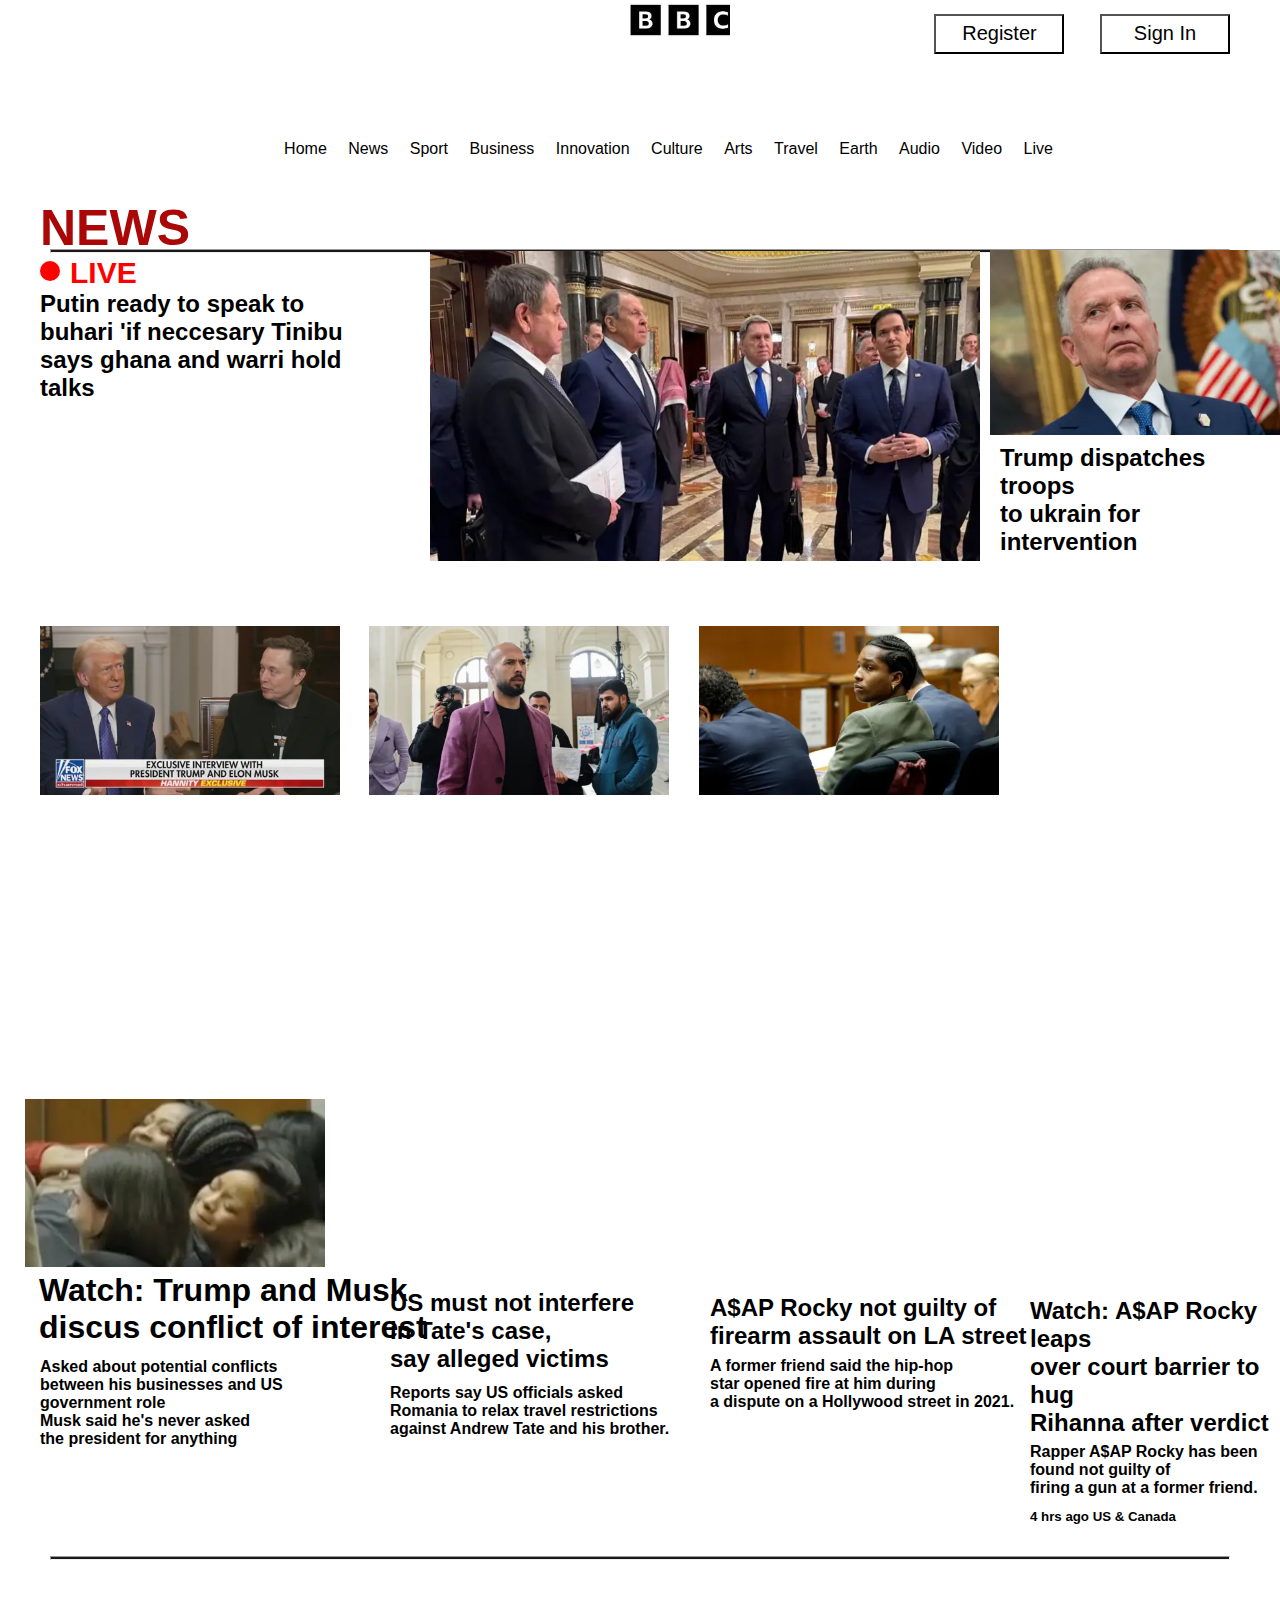
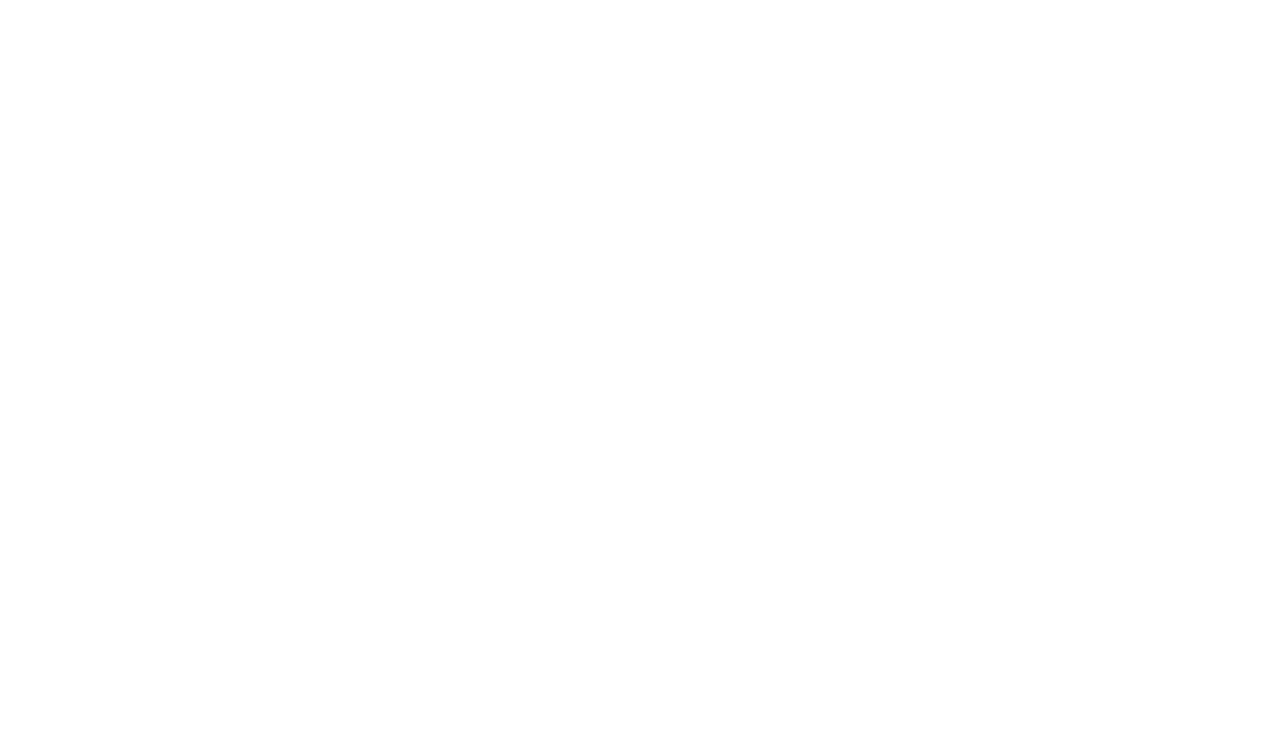
<file: index.html>
<!DOCTYPE html>
<html lang="en">
<head><link rel="stylesheet" href="bbc.css">
    <meta charset="UTF-8">
    <meta name="viewport" content="width=device-width, initial-scale=1.0"> 
    <title>Home-BBC News</title>
</head>
<body>
        <img src="bbc-logo.jpeg" class="logo">
        <button class="reg-btn" ><a href="register.html">Register</a></button>
        <button class="sign-btn"><a href="sign in.html">Sign In</a></button>
        <nav>
            <ul>
                <li><a href="Home">Home</a></li>
                <li><a href="News">News</a></li>
                <li><a href="Sport">Sport</a></li>
                <li><a href="Business">Business</a></li>
                <li><a href="Innovation">Innovation</a></li> 
                <li><a href="Culture">Culture</a></li>
                <li><a href="Arts">Arts</a></li>
                <li><a href="Travel">Travel</a></li>
                <li><a href="Earth">Earth</a></li>
                <li><a href="Audio">Audio</a></li>
                <li><a href="Video">Video</a></li>
                <li><a href="Live">Live</a></li>  
            </ul>
        </nav>
        <section>
            <h2 class="sub-heading">NEWS</h2>
            <hr class="first-hr">
            <div class="live-circle"></div>
            <h3 class="livee">LIVE</h3>
            <a href="#"><h2 class="sec-sub-heading">Putin ready to speak to <br>buhari 'if neccesary Tinibu <br> says ghana and warri hold <br> talks</h2></a> 
            <a href="#"><img src="putin.webp" class="putin-image"></a>
            <a href="#"><img src="dealmaker.webp" class="dealmaker"></a>
            <a href="#"><h2 class="third-sub-heading">Trump dispatches troops <br>to ukrain for intervention </h2></a>
            <img src="trump and musk.webp" class="trumpmusk">
            <img src="us and Tate case.webp" class="ustatecase">
            <img src="rocky.webp" class="rocky">
            <img src="rihanna.webp" class="rihanna">
            <a href="#"><h1 class="fourth-sub-heading">Watch: Trump and Musk <br> discus conflict of interest</h1></a> 
            <a href="#"><h4 class="fifth-sub-heading">Asked about potential conflicts <br> between his businesses and US <br> government role <br> Musk said he's never asked <br> the president for anything</h4></a>
            <a href="#"><h2 class="i-sub-heading">US must not interfere <br> in Tate's case, <br> say alleged victims</h2></a>
            <a href="#"><h4 class="ii-sub-heading">Reports say US officials asked <br>Romania to relax travel restrictions <br> against Andrew Tate and his brother.</h4></a>
            <a href="#"><h2 class="e-sub-heading">A$AP Rocky not guilty of <br>firearm assault on LA street</h2></a>
            <a href="#"><h4 class="f-sub-heading">A former friend said the hip-hop <br> star opened fire at him during <br> a dispute on a Hollywood street in 2021.</h4></a>
            <a href="#"><h2 class="a-sub-heading">Watch: A$AP Rocky leaps <br> over court barrier to hug <br>Rihanna after verdict</h2></a>
            <a href="#"><h4 class="b-sub-heading">Rapper A$AP Rocky has been <br> found not guilty of <br>firing a gun at a former friend.</h4></a>
            <a href="#"><h5 class="n-sub-heading">4 hrs ago US & Canada</h5></a>
        </section>
        <hr style="margin-top: -800px;height: 2px;
        background-color: rgb(26, 24, 24);
        width: 92%;">

</body>
</html>
</file>
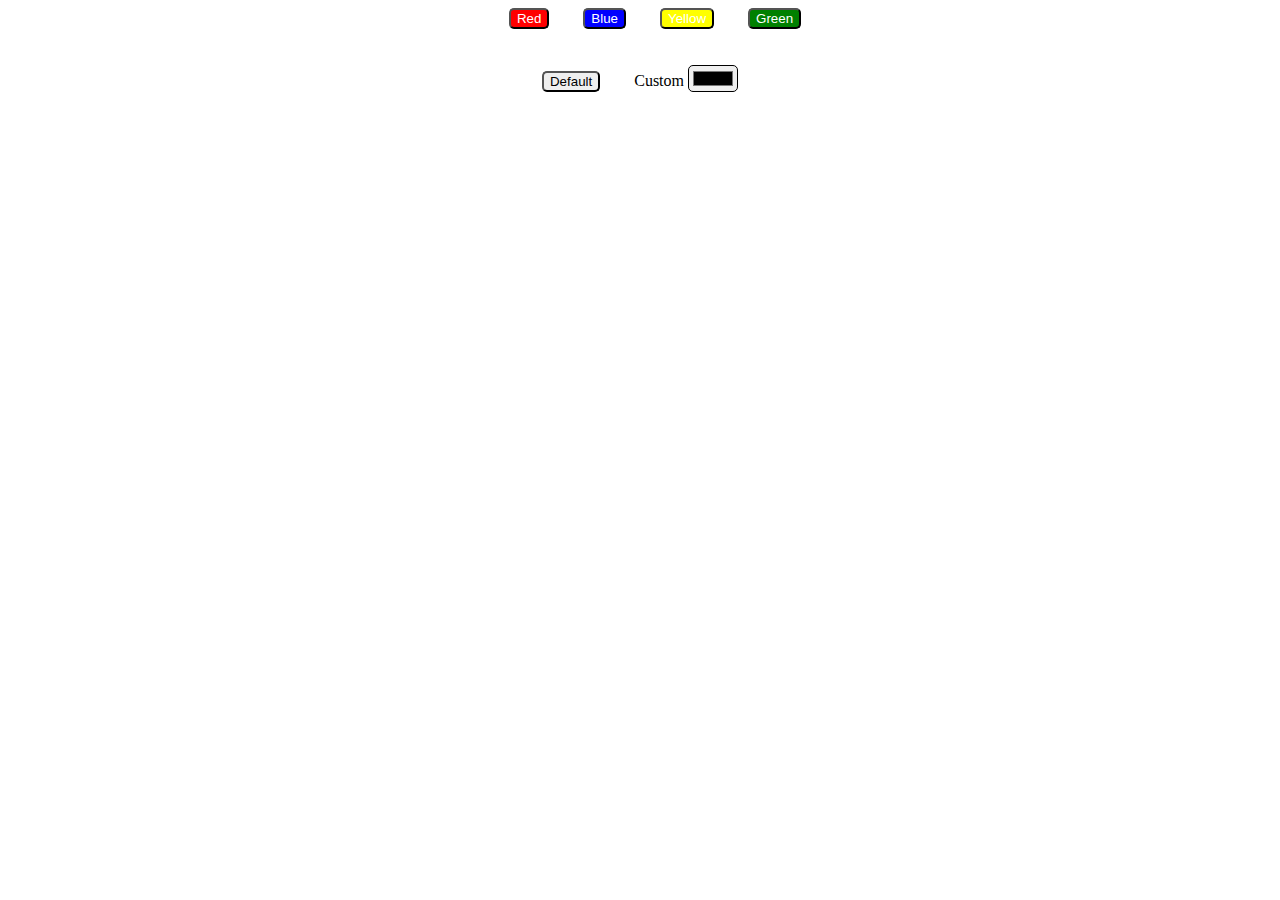
<file: luchiesbg-changer.html>
<!DOCTYPE html>
<html lang="en">
<head>
    <meta charset="UTF-8">
    <meta name="viewport" content="width=device-width, initial-scale=1.0">
    <title>luchies Background changer</title>
</head>
<body>
    <div style="text-align: center; ">

        <button onclick="changeBackgroundColor('red')" style="margin-left: 30px; background-color: red; color: white; border-radius: 5px;">Red</button>
        <button onclick="changeBackgroundColor('blue')" style="margin-left: 30px; background-color: blue; color: white; border-radius: 5px;">Blue</button>
        <button onclick="changeBackgroundColor('yellow')" style="margin-left: 30px; background-color: yellow; color: white; border-radius: 5px;">Yellow</button>
        <button onclick="changeBackgroundColor('green')" style="margin-left: 30px; background-color: green; color: white; border-radius: 5px;">Green</button>
        <br>
        <br>
        <br>
        <button onclick="changeBackgroundColor('white')" style="margin-right: 30px; border-radius: 5px;">Default</button>
        <label for="colorPicker">Custom</label>
        <input type="color" id="colorPicker" name="colorPicker" onchange="changeBackgroundColor(this.value)" style="border-radius: 5px;">


    </div>








    <script>
        function changeBackgroundColor(color){
            document.body.style.background = color;
        }
    </script>


</body>
</html>
</file>
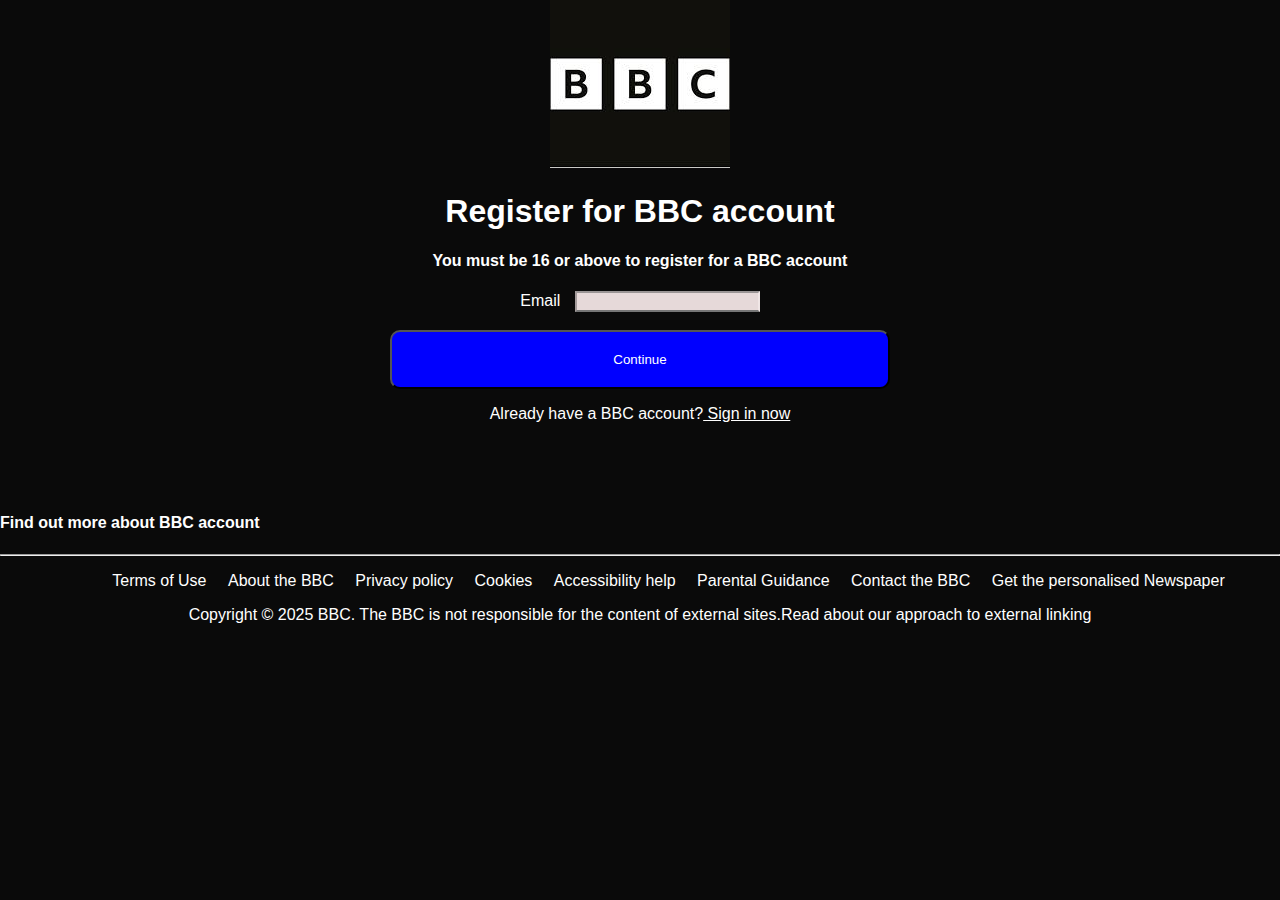
<file: register.html>
<!DOCTYPE html>
<html lang="en">
<head>
    <meta charset="UTF-8">
    <meta name="viewport" content="width=device-width, initial-scale=1.0">
    <title>Register</title>
    <link rel="stylesheet" href="bbc.css">
</head>
<body style="background-color: rgb(10, 10, 10);">

    <div style="text-align: center;">
        <img src="bbc-logo2.jpeg" alt="">
        <h1 style="color: white;">Register for BBC account</h1>
        <h4 style="color: white;">You must be 16 or above to register for a BBC account</h4>
        <label for="Email" style="color: white; margin-right: 10px;">Email</label>
        <input type="email" style=" border-top-color: rgb(238, 231, 231);border-right-color: rgb(240, 230, 230); border-left-color: rgb(248, 234, 234); background-color: rgb(230, 217, 217);"><br><br>
    
        <button style="background-color: blue; color: white; width: 500px; padding: 20px 20px 20px 20px; border-radius: 10px;">Continue</button>
        <p style="color: white;">Already have a BBC account?<a style="color: white; text-decoration: underline;" href="#"> Sign in now</a> </p>
    </div>
    <br>
    <br>
    <br>
    <h4 style="color: white;">Find out more about BBC account</h4>
    <hr>
    <nav>
        <ul>
            <li><a href="Terms of Use" style="color:white">Terms of Use</a></li>
            <li><a href="About the BBC" style="color:white">About the BBC</a></li>
            <li><a href="Privacy policy" style="color:white">Privacy policy</a></li>
            <li><a href="Cookies" style="color:white">Cookies</a></li>
            <li><a href="Accessibility Help" style="color:white">Accessibility help</a></li>
            <li><a href="Parental Guidance" style="color:white">Parental Guidance</a></li>
            <li><a href="Contact the BBC" style="color:white">Contact the BBC</a></li>
            <li><a href="Get personalised Newspaper"style="color:white">Get the personalised Newspaper</a></li>
        </ul>
    </nav>
    <p style="color: white;text-align: center;">Copyright © 2025 BBC. The BBC is not responsible for the content of external sites.Read about our approach to external linking </p>
</body>
</html>
</file>
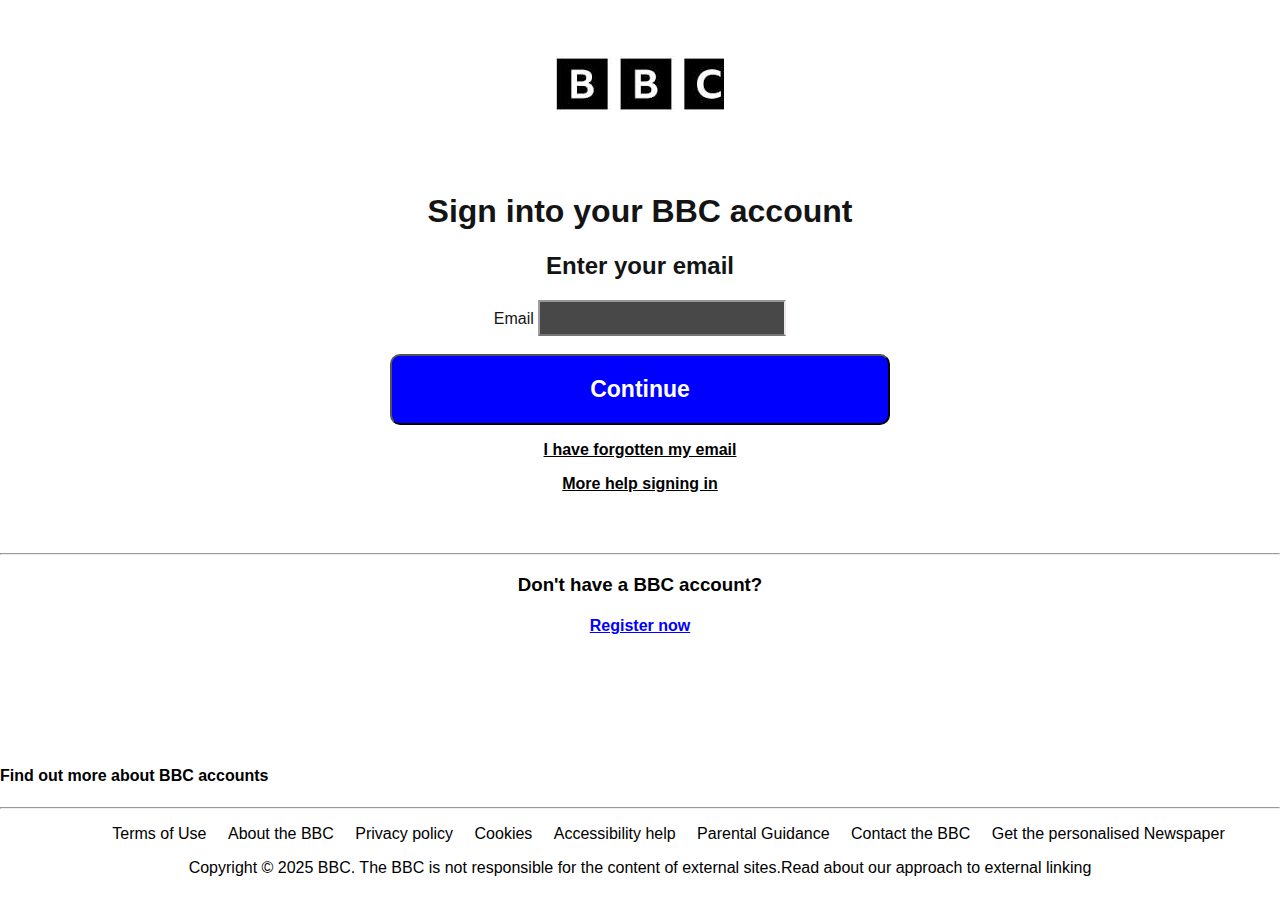
<file: sign in.html>
<!DOCTYPE html>
<html lang="en">
<head>
    <meta charset="UTF-8">
    <meta name="viewport" content="width=device-width, initial-scale=1.0">
    <title>Sign In</title>
    <link rel="stylesheet" href="bbc.css">
</head>
<body style="background-color: rgb(255, 255, 255);color: rgb(20, 20, 20);">
    <div style="text-align: center;">
        <img src="bbc-logo.jpeg" alt="">
        <h1 >Sign into your BBC account</h1>
        <h2 >Enter your email</h2>
        <form action="your-action-url" method="post">
        <label for="Email" style="text-align: center;">Email</label>
        <input type="email" style=" border-top-color: rgb(238, 231, 231);color:  rgb(8, 8, 8); font-size: 19px; font-weight: bold; border-right-color: rgb(240, 230, 230); border-left-color: rgb(248, 234, 234); background-color: rgb(73, 72, 72); width: 240px; height: 30px;"><br><br>
        <button type="submit" style="background-color: blue; color: white;text-align: inherit; width: 500px; padding: 20px 20px 20px 20px; border-radius: 10px; font-weight: bolder; font-size: 23px;">Continue</button>
    </form>
        <p style="color: white;text-decoration: underline;text-align: initial;color: rgb(0, 0, 0); text-align: center; font-weight: bold;">I have forgotten my email</p>
        <p style="color: white;text-decoration: underline;text-align: initial;color: rgb(0, 0, 0); text-align: center; font-weight: bold;">More help signing in</p>
    </div>
    <br>
    <br>
    <hr>
    <h3 style="color: rgb(0, 0, 0);text-align: center;">Don't have a BBC account?</h3>
    <h4 style="color: rgb(0, 0, 0);text-align: center;">
       <a href="register.html" style="color: blue; text-decoration: underline;">Register now</a>
    </h4>
    <br>
    <br>
    <br>
    <br>
    <br>
    <h4 style="color: rgb(0, 0, 0);">Find out more about BBC accounts</h4>
    <hr>

    <nav>
        <ul>
            <li><a href="Terms of Use" style="color: rgb(0, 0, 0);">Terms of Use</a></li>
            <li><a href="About the BBC" style="color: rgb(0, 0, 0);">About the BBC</a></li>
            <li><a href="Privacy policy" style="color: rgb(0, 0, 0);">Privacy policy</a></li>
            <li><a href="Cookies" style="color: rgb(0, 0, 0);">Cookies</a></li>
            <li><a href="Accessibility Help" style="color: rgb(0, 0, 0);">Accessibility help</a></li>
            <li><a href="Parental Guidance" style="color: rgb(0, 0, 0);">Parental Guidance</a></li>
            <li><a href="Contact the BBC" style="color: rgb(0, 0, 0);">Contact the BBC</a></li>
            <li><a href="Get personalised Newspaper" style="color: rgb(0, 0, 0);">Get the personalised Newspaper</a></li> 
        </ul>
    </nav>
    <p style="color: rgb(0, 0, 0);text-align: center;">Copyright © 2025 BBC. The BBC is not responsible for the content of external sites.Read about our approach to external linking</p>
</body>
</html>
</file>
<file: bbc.css>
body{
    color: black;
}

li{
    list-style-type: none;
    display: inline;
    margin-left: 17px;
}

ul{
    text-align: center;
}

li:hover{
    background-color: rgb(40, 210, 252);
    color: #087736;
}
.sign-btn{
    margin-left: 1100px;
    width: 130px;
    height: 40px;
    background-color: rgb(255, 255, 255);
    font-size: 20px;
    color: rgb(238, 231, 231);  
    transform: translateY(-70px);
}

:hover.sign-btn{
    background-color: rgb(88, 85, 85);
    color: black;
    font-weight: bolder;
}

.reg-btn{
    margin-left: 200px;
    width: 130px;
    height: 40px;
    background-color: white;
    /* color: black; */
    transform: translateY(-30px);
    font-size: 20px;
}

:hover.reg-btn{
    background-color:rgb(117, 117, 113);
    color: white;
    font-weight: bolder;
}

.logo{
    width: 100px;
    margin-left: 630px;
    margin-top: -30px;
}

a{
    text-decoration: none;
    color: black;
}

/* Section */

.sub-heading{
    color: rgb(170, 7, 7);
    font-size: 50px;
    margin-left: 40px;
}

@keyframes pluse{
    0%{
        transform: scale(1);
        opacity: 1;
    }
    100%{
        transform: scale(1.5);
        opacity: 0;
    }
}

.live-circle{
    width: 20px;
    height: 20px;
    animation: pluse 1s infinite;
    background-color: red;
    border-radius: 50%;
    position: relative;
    color: red;
    margin-left: 40px;
}

.livee{
    color: red;
    font-size: 30px;
    margin-left: 40px;
    margin-top: -25px;
    margin-left: 70px;
}

.first-hr{
    height: 2px;
    background-color: rgb(26, 24, 24);
    width: 92%;
    margin-top: -50px;
}

.sec-sub-heading{
    margin-left: 40px;
    font-family: Verdana, Geneva, Tahoma, sans-serif;
    margin-top: -30px;
}

.putin-image{
    width: 550px;
    margin-left: 430px;
    margin-top: -170px;
}

.dealmaker{
    width: 329px;
    margin-left: 990px;
    transform: translateY(-315px);
}

.third-sub-heading{
    margin-left:  1000px;
    margin-top: -310px;
    font-family: 'Gill Sans', 'Gill Sans MT', Calibri, 'Trebuchet MS', sans-serif;
}

.trumpmusk{
    width: 300px;
    margin-left: 40px;
    margin-bottom: 300px;
    transform: translateY(50px);
}

.fourth-sub-heading{
    margin-left: 39px;
    transform: translateY(-270px);
}

:hover.fourth-sub-heading{
    text-decoration: underline;
}

.fifth-sub-heading{
    transform: translateY(-280px);
    margin-left: 40px;
}
.ustatecase{
    width: 300px;
    margin-left: 25px;
    margin-bottom: 300px;
    transform: translateY(50px);
}
.i-sub-heading{
    margin-left: 390px;
    transform: translateY(-460px);
}
.ii-sub-heading{
    margin-left: 390px;
    transform: translateY(-470px);
}
.rocky{
    width: 300px;
    margin-left: 25px;
    margin-bottom: 300px;
    transform: translateY(50px);
}

.e-sub-heading{
    margin-left: 710px;
    transform: translateY(-635px);
}
.f-sub-heading{
    margin-left: 710px;
    transform: translateY(-650px);
}
.rihanna{
    width: 300px;
    margin-left: 25px;
    margin-bottom: 300px;
    transform: translateY(50px);   
}
.a-sub-heading{
    margin-left: 1030px;
    transform: translateY(-785px);
}
.b-sub-heading{
    margin-left: 1030px;
    transform: translateY(-800px);
}
.n-sub-heading{
    margin-left: 1030px;
    transform: translateY(-810px);
}
#footer{
    color: rgb(192, 55, 55);
}
.second-hr{
    height: 2px;
    background-color: rgb(12, 11, 11);
    width: 92%;
    margin-top: -50px;
    color: rgb(2, 2, 2);
}
body {
    font-family: Arial, Helvetica, sans-serif;margin: 0;padding: 0;
}
.container {
    width: 100%;max-width: 1200px;margin: 0 auto;
    padding:20px;
}
@media (min-width:768px) {
    .container {
        padding: 20px 40px;
    }
}
.sidebar {
    float: left; width: 30%; 
}
.content {
    float: right; width: 70%;
}
.container {
    padding: 60px;
}
.sidebar {
    width: 25%;
}
.content {
    width: 75%;
}
@media (max-width:480px){
    .container {
        padding: 10px;
    }
    .sidebar {
        width: 100%;
    }
    .content {
        float: none;
    }
}
</file>
